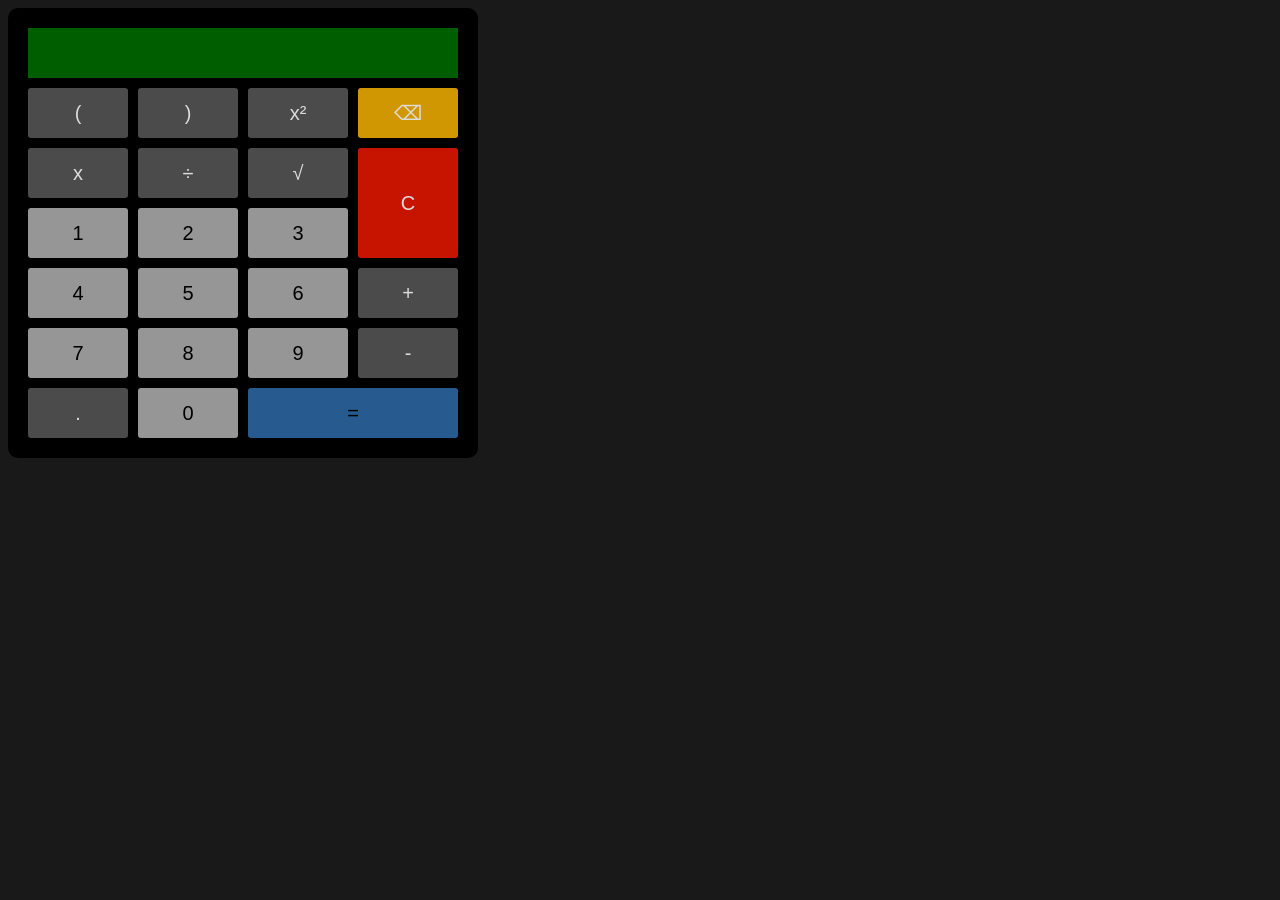
<file: index.html>
<!DOCTYPE html>
<html lang="en">
<head>
    <meta charset="UTF-8">
    <meta http-equiv="X-UA-Compatible" content="IE=edge">
    <meta name="viewport" content="width=device-width, initial-scale=1.0">
    <link rel="stylesheet" href="calculator.css">
    <title>Calculator</title>
</head>
    <body>
        <main>
            <div id="display"></div>
            <button id="left-par">(</button>
            <button id="right-par">)</button>
            <button id="square">x²</button>
            <button id="backspace">⌫</button>
            <button id="multiply">x</button>
            <button id="divide">÷</button>
            <button id="square-root">√</button>
            <button id="clear">C</button>
            <button id="one" class="numbers">1</button>
            <button id="two" class="numbers">2</button>
            <button id="three" class="numbers">3</button>
            <button id="four" class="numbers">4</button>
            <button id="five" class="numbers">5</button>
            <button id="six" class="numbers">6</button>
            <button id="plus">+</button>
            <button id="seven" class="numbers">7</button>
            <button id="eight" class="numbers">8</button>
            <button id="nine" class="numbers">9</button>
            <button id="minus">-</button>
            <button id="period">.</button>
            <button id="zero" class="numbers">0</button>
            <button id="equals">=</button>
        </main> 
    </body>
    <script src="calculator.js"></script>
</html>
</file>
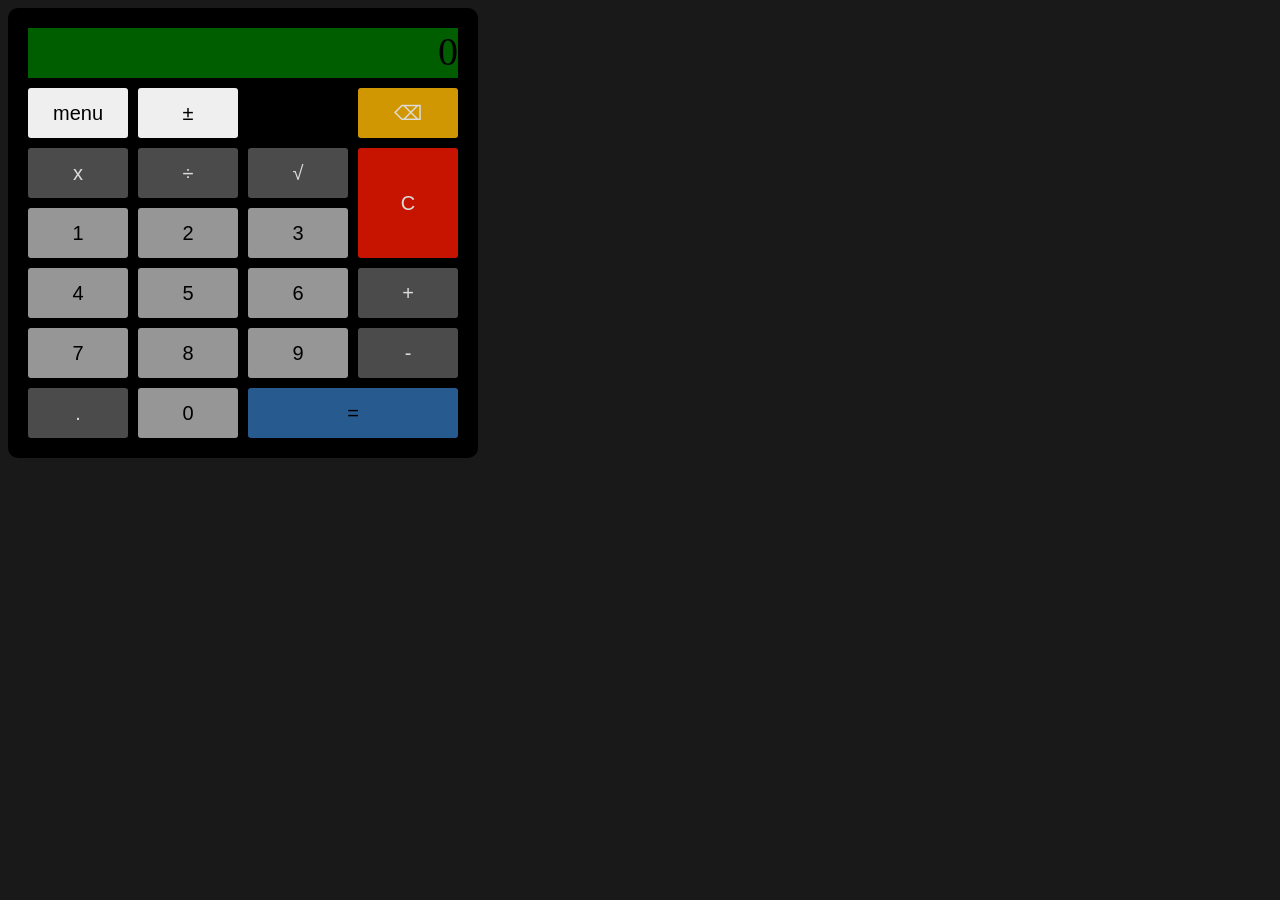
<file: calculator.html>
<!DOCTYPE html>
<html lang="en">
<head>
    <meta charset="UTF-8">
    <meta http-equiv="X-UA-Compatible" content="IE=edge">
    <meta name="viewport" content="width=device-width, initial-scale=1.0">
    <link rel="stylesheet" href="calculator.css">
    <title>Calculator</title>
</head>
    <body>
        <main>
            <div id="display"><p>0</p></div>
            <button id="menu">menu</button>
            <button id="positive-negative">±</button>
            <button id="backspace">⌫</button>
            <button id="multiply">x</button>
            <button id="divide">÷</button>
            <button id="square-root">√</button>
            <button id="clear">C</button>
            <button id="one" class="numbers">1</button>
            <button id="two" class="numbers">2</button>
            <button id="three" class="numbers">3</button>
            <button id="four" class="numbers">4</button>
            <button id="five" class="numbers">5</button>
            <button id="six" class="numbers">6</button>
            <button id="plus">+</button>
            <button id="seven" class="numbers">7</button>
            <button id="eight" class="numbers">8</button>
            <button id="nine" class="numbers">9</button>
            <button id="minus">-</button>
            <button id="period">.</button>
            <button id="zero" class="numbers">0</button>
            <button id="equals">=</button>
        </main> 
    </body>
    <script src="calculator.js"></script>
</html>
</file>
<file: calculator.css>
html {
    margin: 0;
    background-color: rgb(25, 25, 25);
}

main {
    padding: 20px 10px 20px 20px;
    margin: 0;
    display: grid;
    grid-template-columns: repeat(4, 1fr);
    grid-template-rows: repeat(7, 1fr);
    grid-column-gap: 10px;
    grid-row-gap: 10px;
    width: fit-content;
    background-color: rgb(0, 0, 0);
    border-radius: 10px;
    }
    
    #display { 
        background-color: rgba(0, 125, 0, 0.75);
        grid-area: 1 / 1 / 2 / 6; 
        width: 430px;
    }

    #display p {
        margin: 0 auto;
        text-align: end;
        font-size: 40px;
    }

    main button {
        border: none;
        border-radius: 3px;
        font-size: 20px;
    }

    main button:hover {
        opacity: 75%;
    }

    main button:active {
        opacity: 50%;
    }

    main button#square, #backspace, #multiply, #divide, #square-root,
    #one, #two, #three, #four, #five, #six, #plus, #seven, #eight, #nine, #minus,
    #period, #zero #left-par, #right-par{
        width: 100px;
        height: 50px;
    }

    main button#square, #backspace, #multiply, #divide, #square-root,
    #plus, #minus, #period, #left-par, #right-par{
        background-color: rgb(75, 75, 75);
        color: rgb(221, 220, 220);
    }

    main button#one, #two, #three, #four, #five, #six, #seven, #eight, #nine, #zero {
        background-color: rgb(150, 150, 150);
    }

    #square {
        grid-area: 2 / 3 / 3 / 4;
    }
    #backspace {
        grid-area: 2 / 4 / 3 / 5;
        background-color: rgb(209, 151, 3);
        color: rgb(221, 220, 220);
    }
    #multiply {
        grid-area: 3 / 1 / 4 / 2;
    }
    #divide {
        grid-area: 3 / 2 / 4 / 3;
    }
    #square-root {
        grid-area: 3 / 3 / 4 / 4;
    }
    #clear {
        width: 100px;
        grid-area: 3 / 4 / 5 / 5;
        background-color: rgb(199, 20, 0);
        color: rgb(221, 220, 220);
    }
    #one {
        grid-area: 4 / 1 / 5 / 2;
    }
    #two {
        grid-area: 4 / 2 / 5 / 3;
    }
    #three {
        grid-area: 4 / 3 / 5 / 4;
    }
    #four {
        grid-area: 5 / 1 / 6 / 2;
    }
    #five {
        grid-area: 5 / 2 / 6 / 3;
    }
    #six {
        grid-area: 5 / 3 / 6 / 4;
    }
    #plus {
        grid-area: 5 / 4 / 6 / 5;
    }
    #seven {
        grid-area: 6 / 1 / 7 / 2;
    }
    #eight {
        grid-area: 6 / 2 / 7 / 3;
    }
    #nine {
        grid-area: 6 / 3 / 7 / 4;
    }
    #minus {
        grid-area: 6 / 4 / 7 / 5;
    }
    #period {
        grid-area: 7 / 1 / 8 / 2;
    }
    #zero {
        grid-area: 7 / 2 / 8 / 3;
    }
    #equals {
        grid-area: 7 / 3 / 8 / 5;
        background-color: rgb(39, 91, 143);
    }
</file>
